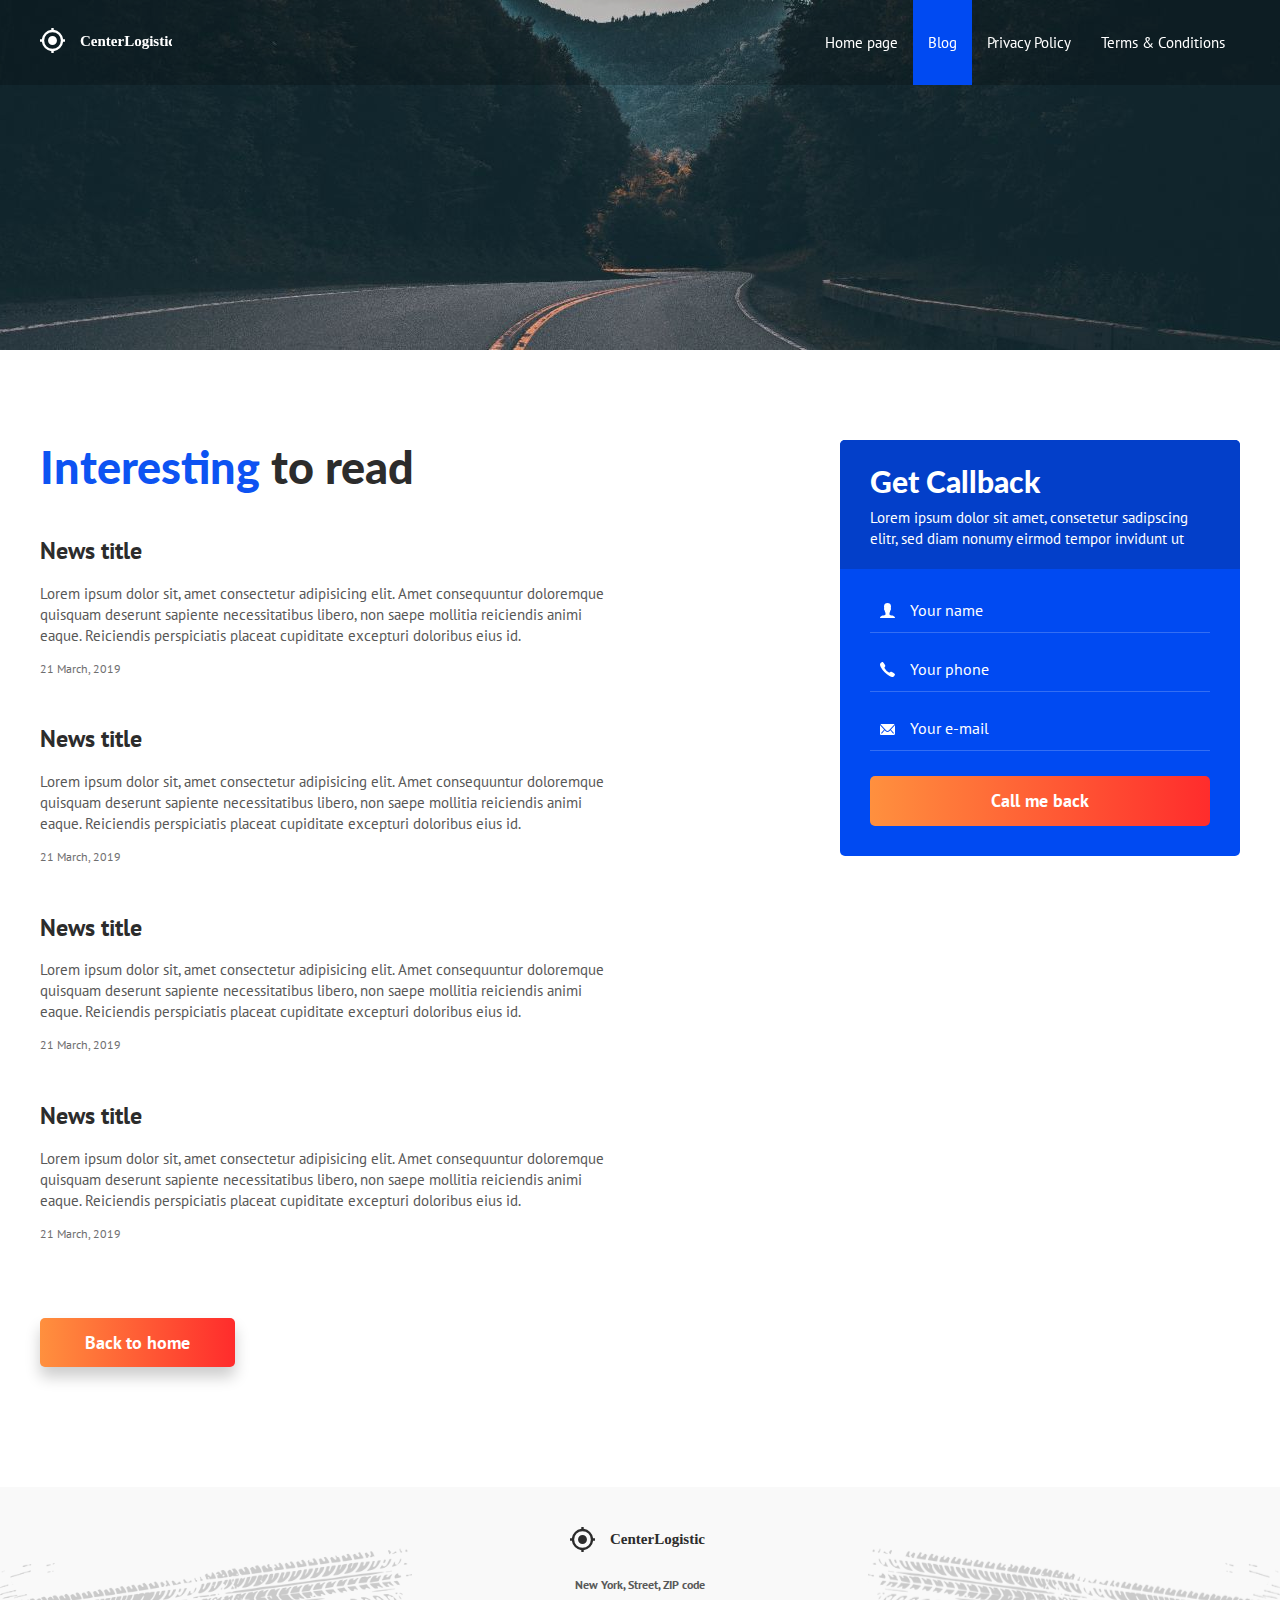
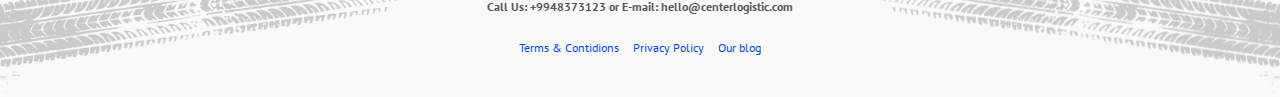
<file: blog.html>
<!DOCTYPE html>
<html lang="en">
<head>
    <meta charset="UTF-8">
    <link href="https://fonts.googleapis.com/css2?family=Lato:wght@400;700;900&family=PT+Sans&display=swap" rel="stylesheet">
    <meta http-equiv="X-UA-Compatible" content="IE=edge">
    <meta name="viewport" content="width=device-width, initial-scale=1.0">
    <link rel="stylesheet" href="assets/css/style.css">
    <title>CenterLogistic</title>
</head>
<body>

<div class="page">  

    <!-- Header -->
    
    <header class="header">
        <div class="container">
            <div class="header__inner">
                <a href="index.html">
                    <img src="assets/images/logo.svg" alt="CenterLogistic">
                </a>

                <nav class="nav">
                    <a class="nav__link" href="index.html">Home page</a>
                    <a class="nav__link active" href="blog.html">Blog</a>
                    <a class="nav__link" href="text.html">Privacy Policy</a>
                    <a class="nav__link" href="text2.html">Terms & Conditions</a>
                </nav>

                <button class="burger" type="button">
                    <img class="burger__icon" src="assets/images/burger.svg" alt="">
                </button>

            </div>
        </div>
    </header>

    <!-- Intro -->

    <div class="intro intro--blog"></div>

    <!-- Main -->

    <section class="section section--last">
        <div class="container">
            <div class="main">
                <div class="main__col main__col--left">
                    <h1 class="section__title"><span>Interesting</span> to read</h1> 
                    
                    <div class="articles articles--column">
                        <article class="articles__item">
                            <h4 class="articles__title">
                                <a href="#">News title</a>
                            </h4>
                            <div class="articles__text">
                                Lorem ipsum dolor sit, amet consectetur adipisicing elit. Amet consequuntur doloremque quisquam deserunt sapiente necessitatibus libero, non saepe mollitia reiciendis animi eaque. Reiciendis perspiciatis placeat cupiditate excepturi doloribus eius id.
                            </div>
                            <time class="articles__date" datetime="21-03-2019 19:00">21 March, 2019</time>
                        </article>
        
                        <article class="articles__item">
                            <h4 class="articles__title">
                                <a href="#">News title</a>
                            </h4>
                            <div class="articles__text">
                                Lorem ipsum dolor sit, amet consectetur adipisicing elit. Amet consequuntur doloremque quisquam deserunt sapiente necessitatibus libero, non saepe mollitia reiciendis animi eaque. Reiciendis perspiciatis placeat cupiditate excepturi doloribus eius id.
                            </div>
                            <time class="articles__date" datetime="21-03-2019 19:00">21 March, 2019</time>
                        </article>

                        <article class="articles__item">
                            <h4 class="articles__title">
                                <a href="#">News title</a>
                            </h4>
                            <div class="articles__text">
                                Lorem ipsum dolor sit, amet consectetur adipisicing elit. Amet consequuntur doloremque quisquam deserunt sapiente necessitatibus libero, non saepe mollitia reiciendis animi eaque. Reiciendis perspiciatis placeat cupiditate excepturi doloribus eius id.
                            </div>
                            <time class="articles__date" datetime="21-03-2019 19:00">21 March, 2019</time>
                        </article>
        
                        <article class="articles__item">
                            <h4 class="articles__title">
                                <a href="#">News title</a>
                            </h4>
                            <div class="articles__text">
                                Lorem ipsum dolor sit, amet consectetur adipisicing elit. Amet consequuntur doloremque quisquam deserunt sapiente necessitatibus libero, non saepe mollitia reiciendis animi eaque. Reiciendis perspiciatis placeat cupiditate excepturi doloribus eius id.
                            </div>
                            <time class="articles__date" datetime="21-03-2019 19:00">21 March, 2019</time>
                        </article>
        
                    </div> <!-- /.articles-->

                    <a class="btn btn--orange btn--shadow" href="index.html">
                        <span>Back to home</span>
                    </a>
                </div>

                <div class="main__col main__col--right">
                    <div class="request-form request-form--right">
                        <div class="request-form__header">
                            <h1 class="request-form__title">Get Callback</h1>
                            <div class="request-form__text">Lorem ipsum dolor sit amet, consetetur sadipscing elitr, sed diam nonumy eirmod tempor invidunt ut</div>
                        </div>
    
                        <div class="request-form__content">
                            <form class="form" action="/" method="post">
                                <div class="form__group">
                                    <input class="input input--user" type="text" placeholder="Your name">
                                </div>
                                <div class="form__group">
                                    <input class="input input--phone" type="tel" placeholder="Your phone">
                                </div>
                                <div class="form__group">
                                    <input class="input input--email" type="email" placeholder="Your e-mail">
                                </div>
    
                                <button class="btn btn--block btn--orange" type="submit">
                                    <span>Call me back</span>
                                </button>
    
                            </form>
                        </div>
                    </div><!--/.request-form-->
                </div>
            </div>
        </div><!--/.container-->
    </section>

    <!-- Footer -->

    <footer class="footer">
        <div class="container">
            <img src="assets/images/logo-black.svg" alt="">
            <address class="footer__contacts">
                <p>New York, Street, ZIP code</p>
                <p>Call Us: <a href="tel:+9948373123">+9948373123</a> or E-mail: <a href="mailto:hello@centerlogistic.com">hello@centerlogistic.com</a></p>
            </address>
    
            <nav class="footer__nav">
                <a href="#">Terms & Contidions</a>
                <a href="#">Privacy Policy</a>
                <a href="#">Our blog</a>
            </nav>
        </div>
    </footer>

</div>


<!-- JavaScript -->
<script src="https://ajax.aspnetcdn.com/ajax/jQuery/jquery-3.6.0.slim.min.js"></script>
<script src="assets/js/app.js"></script>

</body> 
</html>
</file>
<file: assets/css/style.css>
body {
    margin: 0;

    background-color: #fff;

    font-family: 'PT Sans', sans-serif;
    font-size: 15px;
    line-height: 1.4;
    color: #585858;
    -webkit-font-smoothing: antialiased;
    -moz-osx-font-smoothing: grayscale;
}

body.no-scroll {
    overflow: hidden;
}

*,
*::after,
*::before {
    box-sizing: border-box;
}

h1,h2,h3,h4,h5,h6 {
    margin: 0;
}

p {
    margin: 0 0 10px;
}

ul, ol {
    margin: 0;
    padding: 0;
    list-style: none;
}

.img {
    display: block;
    max-width: 100%;
    height: auto;
}

.text-center {
    text-align: center;
}

/* Container */

.container {
    width: 100%;
    max-width: 1230px;
    margin: 0 auto;
    padding: 0 15px;
}

/* Page */
.page {
    display: flex;
    flex-direction: column;
    min-height: 100vh;
}

/* Header */

.header {
    width: 100%;
    background-color: rgba(0, 0, 0, .2);

    position: fixed;
    top: 0;
    left: 0;
    right: 0;
    z-index: 1000;

    transition: background .2s linear;
}

.header--dark {
    background-color: rgba(0, 0, 0, .9);
}

.header__inner {
    display: flex;
    justify-content: space-between;
    align-items: center;
    height: 85px;
}


/* Nav */

.nav {
    display: flex;
    
    height: 100%;
    font-size: 15px;
}

.nav__link {
    display: flex;
    align-items: center;
    padding:  0 15px;

    color: #fff;
    text-decoration: none;
}

.nav__link:not(.active):hover {
    text-decoration: underline;
}

.nav__link.active {
    background-color: #004AF2;
}

/* Burger */

.burger {
    padding: 0;
    background: none;
    border: 0;

    display: none;    
}


/* Intro */

.intro {
    margin-bottom: 30px;
    /* height: 600px; */

    background: #000 url(../images/intro-bg.jpg) no-repeat center;
    background-size: cover;
}

.intro--blog {
    height: 350px;
    background: #000 url(../images/blog-bg.jpg) no-repeat center;
    background-size: cover;
}

.intro--text {
    height: 350px;
    background: #000 url(../images/text-bg.jpg) no-repeat center;
    background-size: cover;
}

.intro__inner {
    height: 600px;
    display: flex;
    align-items: flex-end;
    justify-content: space-between;
}

.intro__text {
    text-align: right;
    margin-bottom: 45px;
}

.intro__countries {
    font-size: 15px;
    color: #fff;
}

.intro__title {
    position: relative;

    font-family: 'Lato', sans-serif;
    font-size: 110px;
    line-height: 100px;
    color: rgba(255, 255, 255, 0.8);
    font-weight: bold;
}

.intro__title-amp {

    font-size: 170px;
    font-weight: 900;
    color: rgba(255, 255, 255, 0.2);

    position: absolute;
    right: 0;
    top: 50%;

    transform: translateY(-50%);
}


/* Request form */

.request-form {
    width: 100%;
    max-width: 400px;

    border-radius: 5px;
    background-color: #004AF2;
    overflow: hidden;
}

.request-form--intro {
    position: relative;
    bottom: -30px;
}

.request-form--right {
    margin-left: auto;
}

.request-form__header {
    padding: 20px 30px;

    background-color: #033FC9;
}

.request-form__title {
    margin-bottom: 5px;

    font-family: 'Lato', sans-serif;
    font-size: 30px;
    font-weight: 900;
    color: #fff;
}

.request-form__text {
    font-size: 15px;
    color: #fff;
}

.request-form__content {
    padding: 30px;
}


/* Form */

.form__group {
    margin-bottom: 25px;
}

.input {
    display: block;
    width: 100%;
    padding-bottom: 12px;
    padding-left: 40px;

    background: none;
    border: none;
    border-bottom: 1px solid rgba(255, 255, 255, 0.2);

    font-family: 'PT Sans', sans-serif;
    font-size: 16px;
    color: #fff;

    transition: border-color 0.2s linear;
}

.input::placeholder {
    color: #fff;
}

.input:focus {
    outline: none;
    border-bottom-color: #fff;
}

.input--user {
    background: url(../images/user-icon.svg)left 10px top 4px no-repeat;
}

.input--phone {
    background: url(../images/phone-icon.svg)left 10px top 4px no-repeat;
}

.input--email {
    background: url(../images/mail-icon.svg)left 10px top 7px no-repeat;
}

.input--dark {
    color: #2c2c2c;
    border-bottom-color: #e8e8e8;
}

.input--dark::placeholder {
    color: #2c2c2c;
}

.input--dark:focus {
    border-bottom-color: #000;
}

.input--dark.input--user {
    background-image: url("../images/user-black-icon.svg");
}

.input--dark.input--phone {
    background-image: url(../images/phone-black-icon.svg);
}

.input--dark.input--email {
    background-image: url(../images/mail-black-icon.svg);
}

/* Btn */

.btn {
    display: inline-block;
    vertical-align: middle;
    padding: 15px 45px;
    position: relative;
    overflow: hidden;

    font-family: 'PT Sans', sans-serif;
    font-size: 18px;
    line-height: 1.1;
    color: #fff;
    font-weight: 700;
    text-align: center;
    cursor: pointer;
    text-decoration: none;

    background: #333;
    border: 0;
    border-radius: 5px;
}

.btn::before {
    content: "";
    display: block;
    width: 100%;
    height: 100%;

    background-color: #000;
    opacity: 0;

    position: absolute;
    top: 0;
    left: 0;
    z-index: 1;

    transition: opacity .2s linear;
}

.btn span {
    position: relative;
    z-index: 2;
}

.btn:hover::before {
    opacity: 0.2;
}

.btn--orange {
    background-image: linear-gradient(to right, #ff903e, #ff2c2c);
}

.btn--block {
    display: block;
    width: 100%;
}

.btn--shadow {
    box-shadow: 0 10px 15px rgba(0, 0, 0, .2);
}


/* Section */

.section {
    padding: 60px 0;
}

.section--map {
    background: url(../images/map.svg) no-repeat left 30px top 130px;
}

.section--gray {
    background-color: #f9f9f9;
}

.section--last {
    margin-bottom: 60px;
}

.section__title {
    margin-bottom: 40px;

    font-family: 'Lato', sans-serif;
    font-size: 45px;
    line-height: 1.2;
    color: #2c2c2c;
    font-weight: 900;
}

.section__title span {
    color: #0D53F2;
}

/* Services */

.services {
    display: flex;
    flex-wrap: wrap;
    padding: 30px 0 50px;
    position: relative;

    background-color: #fff;
    border-radius: 5px;
    box-shadow: 0 5px 30px rgba(0, 0, 0, 0.2);
}

.services__main-title {
    font-family: 'Lato', sans-serif;
    font-size: 90px;
    line-height: 1;
    color: rgba(44, 44, 44, .05);
    font-weight: 900;
    pointer-events: none;

    position: absolute;
    bottom: 8px;
    right: 13px;
    z-index: 1;
}

.services__item {
    display: flex;
    flex-direction: column;
    padding: 0 25px;
    width: 25%;
    margin-bottom: 30px;
}

.services__title {
    margin-bottom: 20px;

    font-family: 'Lato', sans-serif;
    font-size: 24px;
    line-height: 1.2;
    color: #2c2c2c;
    font-weight: 900;
}

.services__text {
    margin-bottom: 20px;

    font-size: 15px;
    color: #585858;
}

.services__footer {
    margin-top: auto;
}

.services__link {
    display: inline-block;
    font-size: 15px;
    color: #004af2;
    text-decoration: none;

    transition: color .1s linear
}
.services__link::after {
    content: "";
    display: block;

    margin-top: 5px;
    width: 10px;
    height: 2px;
    background-color: #004AF2;

    transition: width .1s linear;
}

.services__link:hover {
    color: #ff3e2f;
}

.services__link:hover::after {
    width: 100%;
    background-color: #ff3e2f;
}


/* Clients */

.clients {
    display: flex;
    margin-bottom: 60px;
}

.clients__logos {
    width: 60%;
}

.clients__reviews {
    width: 40%;
}

.clients__list {
    display: flex;
    flex-wrap: wrap;
    align-items: center;
}

.clients__list li {
    margin-right: 50px;
    margin-bottom: 40px;
}

.clients-love {
    display: inline-block;
    margin-left: 40px;
    min-height: 47px;
    padding-top: 5px;

    background: url(../images/heart.svg) no-repeat left 20px top;

    font-size: 18px;
    color: #464646;
}


/* Reviews */

.reviews {
    position: relative;
}

.reviews::before {
    content: "";
    display: block;
    width: 92px;
    height: 126px;

    background: url(../images/lines.svg) no-repeat;

    position: absolute;
    top: -15px;
    left: 2px;
    z-index: 1;
}

.reviews__header {
    display: flex;
    align-items: center;
    margin-bottom: 30px;
    position: relative;
    z-index: 2;
}

.reviews__header-content {
    flex-grow: 1;
    padding-left: 20px;
    font-family: 'Lato', sans-serif;
}

.reviews__photo {
    width: 100px;
    height: 100px;

    border-radius: 50%;
    border: 5px solid #fff;
    box-shadow: 0 3px 6px rgba(0, 0, 0, .16);
}

.reviews__name {
    font-size: 18px;
    color: #2c2c2c;
    font-weight: 900;
}

.reviews__company {
    font-size: 15px;
    color: #2c2c2c;
}

.reviews__content {
    color: #585858;
    font-size: 15px;
    line-height: 1.8;
}

.reviews__content p {
    text-indent: 20px;
}


/* Benefits */

.benefits {
    display: flex;
}
.benefits__col {
    width: 50%;
}

.benefits-list {
    width: 100%;
    max-width: 370px;
    padding-left: 50px;
    position: relative;

    background-image: linear-gradient(to bottom, #fff 40%, #A5A5A5 40%);
    background-size: 2px 35px;
    background-repeat: repeat-y;
    background-position: left 12px top -4px;
}

.benefits-list::before,
.benefits-list::after {
    content: "";
    display: block;
    width: 26px;
    height: 36px;

    background-color: #fff;
    background-repeat: no-repeat;

    position: absolute;
    left: 0;
    z-index: 1;
}

.benefits-list::before {
    background-image: url(../images/pin-start.svg);

    top: -5px;
}

.benefits-list::after {
    background-image: url(../images/pin-end.svg);

    bottom: -4px;
}

.benefits-list__item:not(:last-child) {
    margin-bottom: 35px;
}

.benefits-list__title {
    margin-bottom: 11px;

    font-family: 'Lato', sans-serif;
    font-size: 21px;
    line-height: 1.2;
    color: #2c2c2c;
    font-weight: 900;
}

.benefits-list__text {
    font-size: 15px;
    color: #585858;
}


/* Team */

.team {
    display: flex;
    flex-wrap: wrap;
    margin: 0 -15px;
}

.team__col {
    width: 33.33333%;
    padding: 0 15px;
    margin-bottom: 30px;
}

.team_photo {
    margin-bottom: 13px;

    box-shadow: 10px 5px 13px rgba(0, 0, 0, .16);
}

.team__name {
    margin-bottom: 5px;

    font-family: 'Lato', sans-serif;
    color: #2c2c2c;
    font-size: 18px;
    line-height: 1.2;
    font-weight: 900;
}

.team__prof {
    margin-bottom: 11px;

    font-size: 15px;
    color: #585858;
}

.team__contacts {
    font-size: 14px;
    color: #585858;
}

.team__contacts li {
    margin-bottom: 9px;
}

.team__contacts a {
    color: inherit;
    text-decoration: none;
}

.team__contacts a:hover {
    text-decoration: underline;
}

.team__contacts-icon {
    width: 16px;
    height: auto;
    margin-right: 7px;
}


/* Mission */

.mission-title {
    font-family: 'Lato', sans-serif;
    font-size: 90px;
    line-height: 1;
    font-weight: 900;
    text-align: center;
    text-transform: uppercase;
    color: rgba(0, 0, 0, .05);
}

.mission {
    padding: 60px 30px;
    margin-bottom: 30px;
    position: relative;
    margin-top: -30px;

    background-color: #fff;
    border-radius: 5px;
    box-shadow: 0 5px 30px rgba(0, 0, 0, .16);

    font-family: 'Lato', sans-serif;
    text-align: center;
}

.mission::before,
.mission::after {
    content: "";
    display: block;
    width: 41.6667%;
    height: 2px;

    position: absolute;
    bottom: 0;
    z-index: 1;
}

.mission::before {
    background-color: #004AF2;
    right: 50%;
}

.mission::after {
    background-color: #ff2c2c;
    left: 50%;
}

.mission__title {
    margin-bottom: 5px;

    font-size: 30px;
    line-height: 1.2;
    font-weight: 700;
    color: #004AF2;
}

.mission__subtitle {
    font-size: 21px;
    color: #585858;
}


/* Articles */

.articles {
    display: flex;
    justify-content: space-between;
    margin: 0 -15px 30px;
}

.articles--column {
    flex-direction: column;
    margin-bottom: 75px;
}

.articles--column
.articles__item {
    max-width: none;
    margin-bottom: 45px;
}

.articles--column
.articles__item:last-child {
    margin-bottom: 0;
}

.articles__item {
    width: 100%;
    max-width: 500px;
    margin-bottom: 20px;
    padding: 0 15px;
}

.articles__title {
    margin-bottom: 15px;

    font-size: 24px;
    font-weight: 700;
    color: #2c2c2c;
}

.articles__title a {
    color: inherit;
    text-decoration: none;
}

.articles__title a:hover {
    text-decoration: underline;
}

.articles__text {
    margin-bottom: 15px;

    font-size: 15px;
    color: #585858;
}

.articles__date {
    display: block;

    font-size: 12px;
    color: #6e6e6e;
}


/* Footer */

.footer {
    margin-top: auto;
    padding: 40px 0;

    background-color: #F9F9F9;
    background-image: 
        url("../images/tire-left.svg"), 
        url("../images/tire-right.svg");
    background-repeat: no-repeat;
    background-position: 
        left -80px bottom -80px, 
        right -80px bottom -80px;

    text-align: center;
}

.footer__contacts {
    margin: 20px 0;

    font-size: 12px;
    font-weight: 700;
    
    color: #585858;
    font-style: normal;
} 

.footer__contacts p {
    margin: 0 0 5px;
}

.footer__contacts a {
    text-decoration: none;
    color: inherit;
}

.footer__contacts a:hover {
    text-decoration: underline;
}

.footer__nav a {
    margin: 0 5px;
    font-size: 12px;
    color: #004AF2;
    text-decoration: none;
}

.footer__nav a:hover {
    text-decoration: underline;
}


/* Modal */

.modal {
    display: none;
    flex-direction: column;
    justify-content: flex-start;
    align-items: center;
    width: 100%;
    height: 100%;
    padding: 15px;
    overflow: auto;

    background-color: rgba(0, 0, 0, .9);

    position: fixed;
    top: 0;
    left: 0;
    z-index: 2000;
}

.modal.show {
    display: flex;
}

.modal__inner {
    width: 100%;
    max-width: 400px;
    padding: 25px;
    position: relative;
    margin-top: 40px;

    background-color: #fff;
}

.modal__header {
    margin-bottom: 25px;

    text-align: center;
}

.modal__icon {
    margin-bottom: 10px;
}

.modal__title {
    margin-bottom: 10px;

    font-family: 'Lato',sans-serif;
    font-size: 24px;
    color: #004AF2;
    font-weight: 900;
    line-height: 1.2;
}

.modal__text {
    font-size: 15px;
    color: #2c2c2c;
}

.modal__footer {
    margin-top: 25px;
    padding-top: 25px;

    border-top: 1px solid #e8e8e8;

    text-align: center;
}

.modal__footer-title {
    margin-bottom: 10px;

    font-family: 'Lato', sans-serif;
    font-size: 18px;
    font-weight: 900;
    color: #2c2c2c;
}

.modal__contacts {
    font-size: 15px;
    color: #2c2c2c;
    font-style: normal;
}

.modal__contacts p {
    margin-bottom: 3px;
}

.modal__contacts a {
    color: inherit;
    text-decoration: none;
}

.modal__contacts a:hover {
    text-decoration: underline;
}

.modal__close {
    width: 20px;
    height: 20px;
    padding: 0;

    background: none;
    border: none;
    cursor: pointer;

    position: absolute;
    top: -20px;
    right: -30px;
    z-index: 1;

    transition: transform .2s linear;
}

.modal__close:hover {
    transform: rotate(90deg);
}

.modal__close img {
    display: block;
}

/* Main */

.main {
    display: flex;
    margin: 0 -15px;
}

.main__col {
    width: 50%;
    padding: 0 15px;
}


/* Text */

.text {
    max-width: 890px;
    margin-bottom: 50px;
    
    font-size: 18px;
    line-height: 1.5;
    color: #585858;
}

.text p {
    margin-bottom: 20px;
}

.text h2, 
.text h3,
.text h4,
.text h5,
.text h6 {
    margin-bottom: 20px;

    font-weight: 700;
    color: #2c2c2c;
}

.text h2 {
    font-size: 27px;
}

.text h3 {
    font-size: 24px;
}

.text h4 {
    font-size: 21px;
}

.text h5 {
    font-size: 18px;
}

.text h6 {
    font-size: 15px;
}

.text ul,
.text ol {
    margin-bottom: 20px;
}

.text ol {
    list-style: decimal;
    list-style-position: inside;
}

.text hr {
    display: block;
    width: 100%;
    height: 1px;
    margin: 40px 0;

    border: 0;
    background-color: #d1d1d1;
}

.text img {
    display: block;
    max-width: 100%;
    height: auto; 
}

.text a {
    color: #0D53F2;
    text-decoration: none;
}

.text a:hover {
    text-decoration: underline;
}





/* Media Queries */

@media (max-width: 991px) {

    /* Intro */
    .intro__title {
        font-size: 90px;
    }

    .intro__title-amp {
        font-size: 120px;

        right: auto;
        left: 50%;
        transform: translate3d(-50%, -50%, 0);
    }

    .intro--blog,
    .intro--text {
        height: 250px;
    }


    /* Section */
    .section__title {
        text-align: center;
    }

    .section--map {
        background-position: center top 130px;
    }

    /* Services */
    .services__item {
        width: 50%;
    }

    /* Clients */
    .clients {
        flex-direction: column;
        margin-bottom: 30px;
    }

    .clients__logos,
    .clients__reviews {
        width: 100%;
    }

    .clients__logos {
        margin-bottom: 50px;
    }

    .clients__list {
        justify-content: center;
    }

    .clients__list li {
        max-width: 130px;
    }

    /* Footer */
    .footer {
        background-size: 300px auto;
        background-position: left -40px bottom 0, right -40px bottom 0;
    }

    /* Main */
    .main__col--left {
        width: 55%;
    }

    .main__col--right {
        width: 45%;
    }
}

@media (max-width: 767px) {

    /* Header */
    .header__inner {
        height: 50px;
    }

    /* Nav */
    .nav {
        display: none;
        width: 100%;
        height: auto;
        min-height: calc(100vh - 50px);
        flex-direction: column;
        padding-top: 9px;

        background-color: rgba(0, 0, 0, .85);

        position: absolute;
        top: 100%;
        left: 0;
        right: 0;
        z-index: 1;
    }
    
    .nav__link {
        display: block;
        padding: 10px 15px;
        text-align: right;
    }

    .burger {
        display: block;
    }

    /* Intro */
    .intro {
        margin-bottom: 0;
    }

    .intro__inner {
        flex-direction: column;
        align-items: center;
        height: auto;
        padding-top: 75px;
        padding-bottom: 25px;
    }

    .intro__text {
        order: 1;
        width: 100%;
        margin-bottom: 15px;
        text-align: center;
    }

    .intro__title {
        font-size: 70px;
    }

    .intro__title-amp {
        font-size: 100px;
    }


    /* Request Form */
    .request-form--intro {
        order: 2;
        position: static;
    }

    .request-form--right {
        margin: 30px auto 0;
    }

    /* Benefits */

    .benefits {
        flex-direction: column;
        max-width: 600px;
        margin: 0 auto;
    }

    .benefits-list {
        max-width: none;
        margin-bottom: 30px;
    }

    .benefits__col {
        width: 100%;
    }

    /* Team */
    .team {
        flex-direction: column;
    }

    .team__col {
        width: 100%;
    }

    .team__col:last-child {
        margin-bottom: 0;
    }

    .team__item {
        max-width: 370px;
        margin: 0 auto;
    }

    /* Mission */
    .mission-title {
        font-size: 70px;
    }

    .mission {
        margin-top: -16px;
        padding: 40px 20px;
    }

    .mission__title {
        font-size: 24px;
    }

    .mission__subtitle {
        font-size: 18px;
    }

    /* Articles */
    .articles {
        flex-wrap: wrap;
    }

    .articles__item {
        max-width: none;
    }

    .articles__title {
        text-align: center;
    }

    .articles--column {
        margin-bottom: 30px;
    }

    /* Main */
    .main {
        flex-direction: column;
    }

    .main__col {
        width: 100%;
    }

}

@media (max-width: 575px) {

    .img-logo {
        max-width: 100px;
    }

    /* Intro */
    .intro__title {
        font-size: 60px;
    }

    .intro__title-amp {
        font-size: 90px;
    }

    /* Services */
    .services {
        padding: 55px 0 10px 0;
    }
    
    .services__main-title {
        width: 100%;

        font-size: 60px;
        text-align: center;

        bottom: auto;
        right: auto;
        top: 20px;
    }

    .services__item {
        width: 100%;
    }

    /* Section */
    .section {
    padding: 30px 0;
    }

    .section--last {
        margin-bottom: 30px;
    }

    .section__title {
        font-size: 35px;
    }


    /* Request form */
    .request-form__header,
    .request-form__content {
        padding: 20px;
    }

    .request-form__title {
        font-size: 25px;
    }

    /* Clients */
    .clients__list {
        margin: 0 -15px;
    }

    .clients__list li {
        max-width: none;
        width: 33.33333%;
        margin-right: 0;
        padding: 0 15px;
    }

    .clients__list-logo {
        margin: 0 auto;
    }

    /* Mission */
    .mission-title {
        font-size: 40px;
    }

    .mission {
        margin-top: -8px;
        padding: 30px 15px;
    }

    .mission__title {
        font-size: 20px;
    }

    .mission__subtitle {
        font-size: 16px;
    }
    
    /* Footer */
    .footer {
        padding: 30px 0;
        background-size: 200px auto;
        background-position: left -40px bottom 40px, right -40px bottom 40px;
    }

    /* Modals */
    .modal__inner {
        padding: 15px;
    }

    .modal__close {
        right: 0;
        top: -30px;
    }   
}
</file>
